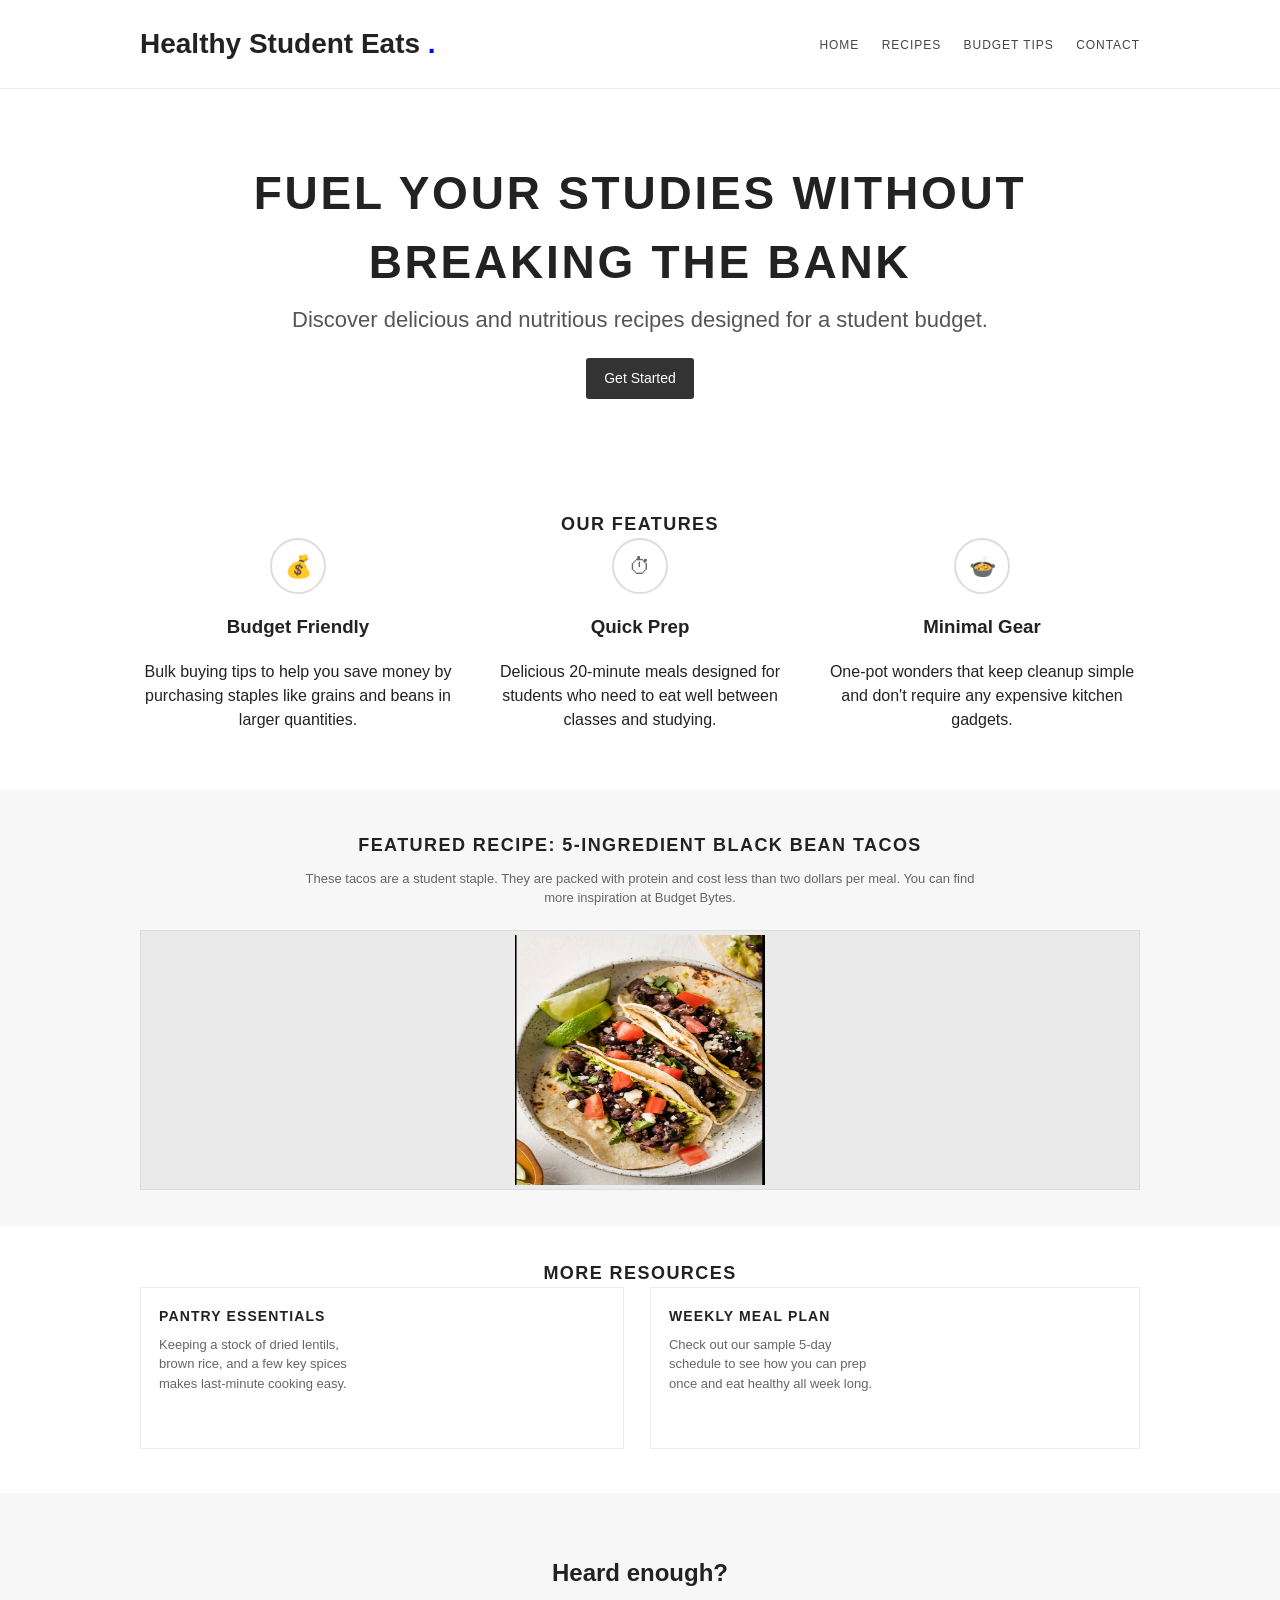
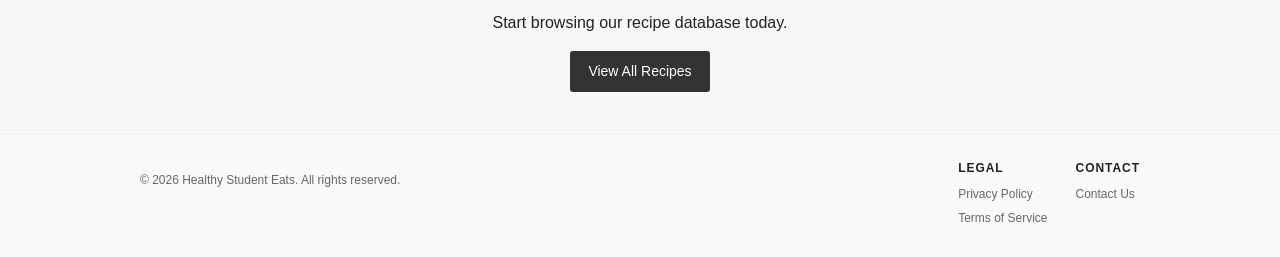
<file: index.html>
<!-- =========================================================
STEP 1: Add the required HTML5 skeleton
========================================================= -->
<!DOCTYPE html>
<html lang="en">
  <head>
    <meta charset="UTF-8">
    <meta name="viewport" content="width=device-width, initial-scale=1.0">
    <link rel="stylesheet" href="styles.css">
    <title>Healthy Student Eats | Affordable Cooking</title>
  </head>
  <body>

    <!-- =========================================================
    STEP 2: Build the "top area" (site name + navigation) using simple HTML
    ========================================================= -->
    <header class="site-header">
      <div class="container header-inner">
        <h2 class="brand">
          Healthy Student Eats <span class="dot">.</span>
        </h2>
  
        <nav class="site-nav">
          <a href="#">Home</a>
          <a href="#">Recipes</a>
          <a href="#">Budget Tips</a>
          <a href="#">Contact</a>
        </nav>
      </div>
    </header>
    
    <!-- =========================================================
    STEP 3: Hero section + "Get Started button" as a link
    ========================================================= -->
    <main> 
      <section class="hero">
        <div class="container hero-content">
          <h1>Fuel Your Studies Without Breaking the Bank</h1>
          <p class="hero-subhead">
            Discover delicious and nutritious recipes designed for a student budget.
          </p>
          <a href="#" class="btn btn-dark">Get Started</a>
        </div>
      </section>

    <!-- =========================================================
    STEP 4: Features section (3 blocks) + featured content section
    ========================================================= -->
    <section class="features">
      <div class="container">
        <h2 class="section-title">Our Features</h2>

        <div class="features-grid">
          <div class="feature">
            <div class="icon">💰</div>
            <h3>Budget Friendly</h3>
            <p>Bulk buying tips to help you save money by purchasing staples like grains and beans in larger quantities.</p>
          </div>

          <div class="feature">
            <div class="icon">⏱</div>
            <h3>Quick Prep</h3>
            <p>Delicious 20-minute meals designed for students who need to eat well between classes and studying.</p>
          </div>

          <div class="feature">
            <div class="icon">🍲</div>
            <h3>Minimal Gear</h3>
            <p>One-pot wonders that keep cleanup simple and don't require any expensive kitchen gadgets.</p>
          </div>
        </div>
      </div>
    </section>

    <section class="featured">
      <div class="container">
        <h2 class="section-title">
          Featured Recipe: 5-Ingredient Black Bean Tacos
        </h2>

        <p class="section-lede">
          These tacos are a student staple. They are packed with protein and cost less than two dollars per meal.
          You can find more inspiration at
          <a href="https://www.budgetbytes.com">Budget Bytes</a>.
        </p>

        <div class="media">
          <img src="blackbeantacos.jpg"
               alt="Two black bean tacos with fresh salsa and lime wedges on a wooden plate"
               width="250" height="250">
        </div>
      </div>
    </section>
    
    <!-- =========================================================
    STEP 5: Two secondary content blocks + CTA section 
    ========================================================= -->
    <section class="secondary">
      <div class="container">
        <h2 class="section-title">More Resources</h2>

        <div class="secondary-grid">

          <article class="card">
            <div class="card-text">
              <h3>Pantry Essentials</h3>
              <p>
                Keeping a stock of dried lentils, brown rice, and a few key spices makes last-minute cooking easy.
              </p>
            </div>
            <div class="card-image img-a"></div>
          </article>

          <article class="card">
            <div class="card-text">
              <h3>Weekly Meal Plan</h3>
              <p>
                Check out our sample 5-day schedule to see how you can prep once and eat healthy all week long.
              </p>
            </div>
            <div class="card-image img-b"></div>
          </article>

        </div>
      </div>
    </section>

    <section class="cta">
      <div class="container cta-inner">
        <h2>Heard enough?</h2>
        <p>Start browsing our recipe database today.</p>
        <a href="#" class="btn btn-dark">View All Recipes</a>
      </div>
    </section>
  </main>
    
    <!-- =========================================================
    STEP 6: Footer 
    ========================================================= -->
    <footer class="site-footer">
      <div class="container footer-inner">
  
        <div class="footer-left">
          <p>&copy; 2026 Healthy Student Eats. All rights reserved.</p>
        </div>
  
        <div class="footer-cols">
  
          <div class="footer-col">
            <h4>Legal</h4>
            <a href="#">Privacy Policy</a>
            <a href="#">Terms of Service</a>
          </div>
  
          <div class="footer-col">
            <h4>Contact</h4>
            <a href="#">Contact Us</a>
          </div>
  
        </div>
  
      </div>
    </footer>
  
  </body>
</html>
</file>
<file: styles.css>
/* a4stylesheet.css
   A4: Intro CSS Fill-in Template
   Instructions: rename this file to styles.css and complete each TODO block.
*/





/* ===== Base styles (mostly done) ===== */
* { box-sizing: border-box; }

body {
  margin: 0;
  font-family: Arial, Helvetica, sans-serif;
  line-height: 1.5;
  color: #222;
  background: #fff;
}

a { color: inherit; text-decoration: none; }
a:hover { text-decoration: underline; }

.container {
  width: min(1000px, 92%);
  margin: 0 auto;
}

/* ===== Header ===== */
.site-header {
  border-bottom: 1px solid #eee;
  background: #fff;
}

.header-inner {
  /* TODO A (Flexbox):
     Make the brand appear on the left and the navigation on the right.
     Requirements:
       - Use flexbox
       - Center items vertically
       - Put space between left and right
  */

  display: flex;
  justify-content: space-between;
  align-items: center;
}

.brand {
  font-size: 28px;
  font-weight: 700;
}

.brand .dot {
  /* TODO B (Color):
     Make the dot a light blue accent color (choose a readable blue).
  */
  color: blue ;
}

.site-nav a {
  margin-left: 18px;
  text-transform: uppercase;
  font-size: 12px;
  letter-spacing: 0.08em;
  color: #444;
}

/* ===== Hero ===== */
.hero {
  /* TODO C (Background image hero):
     Turn this into a hero banner with a background image.
     Requirements:
       - Use a background image URL (use the one below)
       - Make it cover the area and center it
       - Add a light overlay so text is readable (hint: use a linear-gradient + image)
       - Set a minimum height (e.g., 360px)
  */
  /* My image:
     https://images.unsplash.com/photo-1469474968028-56623f02e42e?auto=format&fit=crop&w=1600&q=60
  */

  background-image: linear-gradient(rgba(255, 255, 255, 0.70), rgba(255, 255, 255, 0.70)),
                    url("https://images.unsplash.com/photo-1469474968028-56623f02e42e?auto=format&fit=crop&w=1600&q=60");
  background-size: cover;
  background-position: center;
  min-height: 360px;
}

.hero-content {
  /* TODO D (Center content):
     Center the hero text horizontally.
     Add vertical padding so it doesn't feel cramped.
  */
  text-align: center;
  padding: 70px 0 70px 0;
}

.hero h1 {
  margin: 0;
  /* TODO E (Typography):
     Make the headline large and uppercase.
     (e.g., font-size around 42–48px, text-transform uppercase)
  */
  font-size: 46px;
  text-transform: uppercase;
  letter-spacing: 0.06em;

}

.hero-subhead {
  margin: 6px 0 22px;
  /* TODO F (Typography):
     Make this slightly smaller than h1 and a softer color.
     (e.g., font-size ~20–24px; color #555)
  */
  font-size: 22px;
  color: #555;
}






/* ===== Buttons ===== */
.btn {
  display: inline-block;
  padding: 10px 18px;
  border-radius: 3px;
  font-size: 14px;
}

.btn-dark {
  /* TODO G (Button styling):
     Make this a dark filled button with white text.
     (e.g., background #333; color #fff)
  */
  background: #333;
  color: #fff;
}
.btn-dark:hover {
  background: #222;
}

.btn-outline {
  /* TODO H (Button styling):
     Make this an outlined button with a blue border and matching text.
     (e.g., border: 2px solid ...; color: ...; background: transparent)
  */
  border: 2px solid #3a88a8;
  color: #3a88a8;
  background: transparent;
}
.btn-outline:hover {
  background: #3a88a8;
  color: #fff;
}

/* ===== Features (3 columns) ===== */
.features {
  padding: 42px 0;
}

.features-grid {
  /* TODO I (Layout):
     Arrange the three feature blocks in a row (desktop).
     Requirements:
       - Use flexbox
       - Add a gap between items (e.g., 26px)
  */
  display: flex;
  gap: 26px;
}

.feature {
  /* TODO J (Sizing / alignment):
     Make each feature take equal width and center its text.
  */
  flex: 1;
  text-align: center;
}

.icon {
  width: 56px;
  height: 56px;
  border: 2px solid #ddd;
  border-radius: 999px;
  display: grid;
  place-items: center;
  margin: 0 auto 12px;
  color: #666;
  font-size: 22px;
}

/* ===== Featured content ===== */
.featured {
  padding: 42px 0 36px;
  background: #f7f7f7;
}

.section-title {
  text-align: center;
  margin: 0;
  font-size: 18px;
  letter-spacing: 0.08em;
  text-transform: uppercase;
}

.section-lede {
  text-align: center;
  max-width: 680px;
  margin: 10px auto 22px;
  color: #666;
  font-size: 13px;
}

.media {
  background: #eaeaea;
  border: 1px solid #ddd;
  height: 260px;
  display: grid;
  place-items: center;
}






/* ===== Secondary content (2 cards) ===== */
.secondary {
  padding: 34px 0 44px;
}

.secondary-grid {
  /* TODO K (Layout):
     Put the two cards next to each other on desktop.
     Requirements:
       - Use flexbox
       - Add a gap (e.g., 26px)
  */
  display: flex;
  gap: 26px;
}

.card {
  /* TODO L (Card styling):
     Give each card a border and make it take equal width.
     (Hint: flex: 1; border: 1px solid #eee)
  */
  display: grid;
  grid-template-columns: 1fr 1fr;
  border: 1px solid #eee;
  display: grid;
  grid-template-columns: 1fr 1fr;

}

.card-text {
  padding: 18px;
}

.card-text h3 {
  margin: 0 0 8px;
  font-size: 14px;
  text-transform: uppercase;
  letter-spacing: 0.08em;
}

.card-text p {
  margin: 0 0 14px;
  color: #666;
  font-size: 13px;
}

.card-image {
  min-height: 160px;
  /* TODO M (Image block):
     Make the card image behave like a background image:
       - cover
       - centered
  */
  background-size: cover;
  background-position: center;
}

/* Optional images (already provided) */
.img-a {
  background-image: url("https://images.unsplash.com/photo-1469474968028-56623f02e42e?auto=format&fit=crop&w=800&q=60");
}
.img-b {
  background-image: url("https://images.unsplash.com/photo-1451187580459-43490279c0fa?auto=format&fit=crop&w=800&q=60");
}

/* ===== CTA ===== */
.cta {
  background: #f7f7f7;
  padding: 42px 0;
}

.cta-inner {
  /* TODO N (Center CTA):
     Center the CTA text and button.
  */
  text-align: center;
}





/* ===== Footer ===== */
.site-footer {
  background: #fafafa;
  border-top: 1px solid #eee;
  padding: 24px 0;
}

.footer-inner {
  /* TODO O (Footer layout):
     Arrange footer-left on the left and footer link columns on the right.
     Requirements:
       - Use flexbox
       - Add a gap (e.g., 24px)
       - Space items out (left/right)
  */
  display: flex;
  gap: 24px;
  justify-content: space-between;
}

.footer-left {
  max-width: 360px;
  color: #666;
  font-size: 12px;
}

.footer-left a { color: #3a88a8; }

.footer-cols {
  display: flex;
  gap: 28px;
}

.footer-col h4 {
  margin: 0 0 8px;
  font-size: 12px;
  text-transform: uppercase;
  letter-spacing: 0.08em;
}

.footer-col a {
  display: block;
  font-size: 12px;
  color: #666;
  margin: 6px 0;
}
</file>
